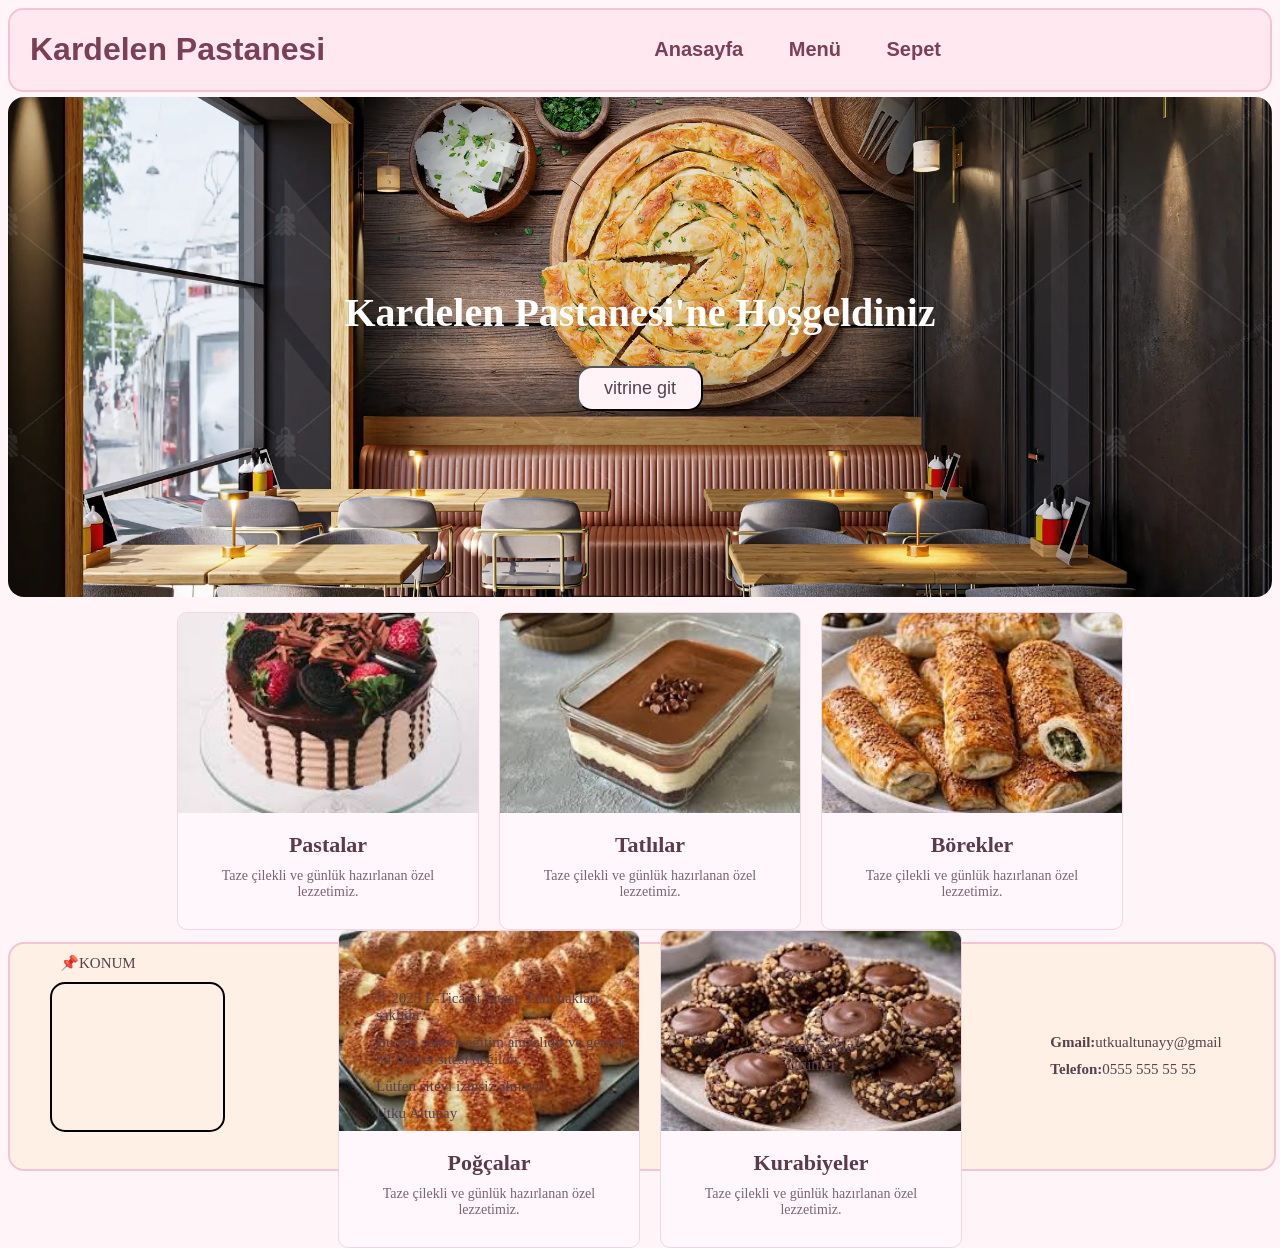
<file: index.html>
<!DOCTYPE html>
<html lang="en">

<head>
    <meta charset="UTF-8">
    <meta name="viewport" content="width=device-width, initial-scale=1.0">
    <title>Ansayfa</title>
    <link rel="stylesheet" href="index.css">
</head>

<body>
    <div class="ustbar">
        <h1>Kardelen Pastanesi</h1>

        <div class="ustyazı">
            <a class="" href="index.html">Anasayfa</a>
            <a class="" href="menüler.html">Menü</a>
            <a class="" href="sepet.html">Sepet</a>
        </div>
    </div>

    <div class="resimm">
        <img src="Resimler/GRP730037-Borekci-Pastane-Duvar-Kagidi.webp" class="resim">

        <div class="iç">
            <h1 class="ry"> Kardelen Pastanesi'ne Hoşgeldiniz</h1>
            <button class="btn"><a href="#vitrin">vitrine git</a></button>
        </div>
    </div>

    <div class="vitrin" id="vitrin">

        <a href="Menüler.html#pastalar">
            <div class="kart">
                <img src="Resimler/yedi.jfif" class="kart-img">
                <div class="kart-bilgi">
                    <h3 class="cardb">Pastalar</h3>
                    <p class="carda">Taze çilekli ve günlük hazırlanan özel lezzetimiz.</p>
                </div>
            </div>
        </a>

        <a href="Menüler.html#tatlılar">
            <div class="kart">
                <img src="Resimler/iki.jfif" class="kart-img">
                <div class="kart-bilgi">
                    <h3 class="cardb">Tatlılar</h3>
                    <p class="carda">Taze çilekli ve günlük hazırlanan özel lezzetimiz.</p>
                </div>
            </div>
        </a>

        <a href="Menüler.html#poğçalar">
            <div class="kart">
                <img src="Resimler/ondokuz.jfif" class="kart-img">
                <div class="kart-bilgi">
                    <h3 class="cardb">Börekler</h3>
                    <p class="carda">Taze çilekli ve günlük hazırlanan özel lezzetimiz.</p>
                </div>
            </div>
        </a>

        <a href="Menüler.html#börekler">
            <div class="kart">
                <img src="Resimler/onsekiz.jfif" class="kart-img">
                <div class="kart-bilgi">
                    <h3 class="cardb">Poğçalar</h3>
                    <p class="carda">Taze çilekli ve günlük hazırlanan özel lezzetimiz.</p>
                </div>
            </div>
        </a>

        <a href="Menüler.html#kurabiyeler">
            <div class="kart">
                <img src="Resimler/yirmiyedi.jfif" class="kart-img">
                <div class="kart-bilgi">
                    <h3 class="cardb">Kurabiyeler</h3>
                    <p class="carda">Taze çilekli ve günlük hazırlanan özel lezzetimiz.</p>
                </div>
            </div>
        </a>
    </div>

    <!-- altbar -->
    <div class="altbar">

        <div class="altyazı">
            <div class="a">
                <p class="konum">📌KONUM</p>
                <iframe
                    src="
                    https://www.google.com/maps/embed?pb=!1m14!1m8!1m3!1d10761.804702157691!2d28.65427008260077!3d41.03367789948822!3m2!1i1024!2i768!4f13.1!3m3!1m2!1s0x14caa75501f11659%3A0xd3594c4a7c75eb26!2zw4dpxJ9kZW0gUGFzdGFuZXNp!5e0!3m2!1str!2str!4v1777820953229!5m2!1str!2str"
                    width="175px" height="150px" style="border:2px solid black;" loading="lazy"
                    referrerpolicy="no-referrer-when-downgrade">
                </iframe>
            </div>
        </div>

        <div class="kural">
            <ul>
                <li>
                    <p class="yazı1">© 2025 E-Ticaret Sitesi. Tüm hakları saklıdır.</p>
                </li>
                <li>
                    <p class="yazı2">Bu site sadece eğitim amaçlıdır ve gerçek bir ticaret sitesi değildir.</p>
                </li>
                <li>
                    <p class="yazı2">Lütfen siteyi izinsiz almayın.</p>
                </li>
                <li>
                    <p class="yazı2">Utku Altunay</p>
                </li>
            </ul>

        </div>

        <div class="git">
            <ul>
                <li><a class="yazı5" href="index.html">Ana Sayfa</a></li>
                <li><a class="yazı6" href="Menüler.html">Ürünler</a></li>
            </ul>
        </div>

        <div class="bilgi">
            <ul>
                <li>
                    <p class="yazı3"><b>Gmail:</b><a href="mailto:utkualtunayy@gmail">utkualtunayy@gmail</a></p>
                </li>
                <li>
                    <p class="yazı4"><b>Telefon:</b><a href="tel:+90505555555">0555 555 55 55</a></p>
                </li>
            </ul>

        </div>


    </div>


</body>

</html>
</file>
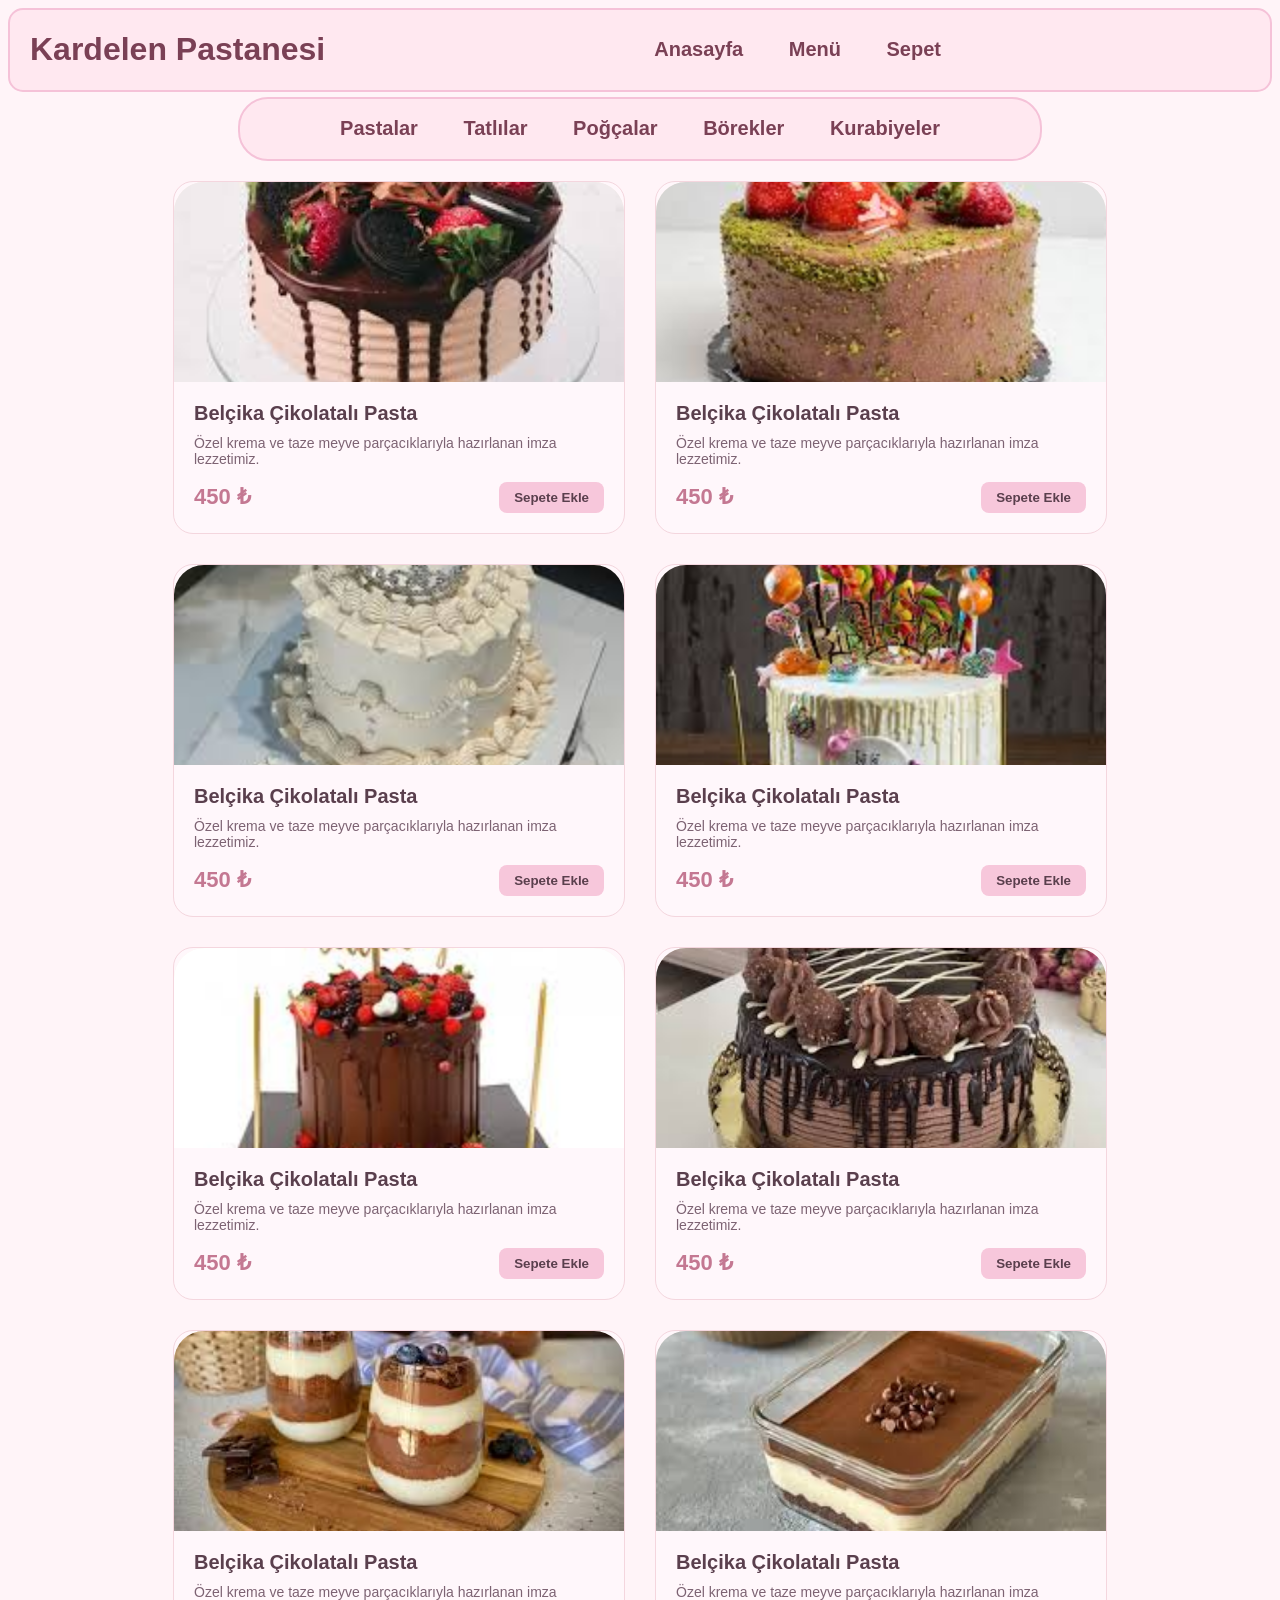
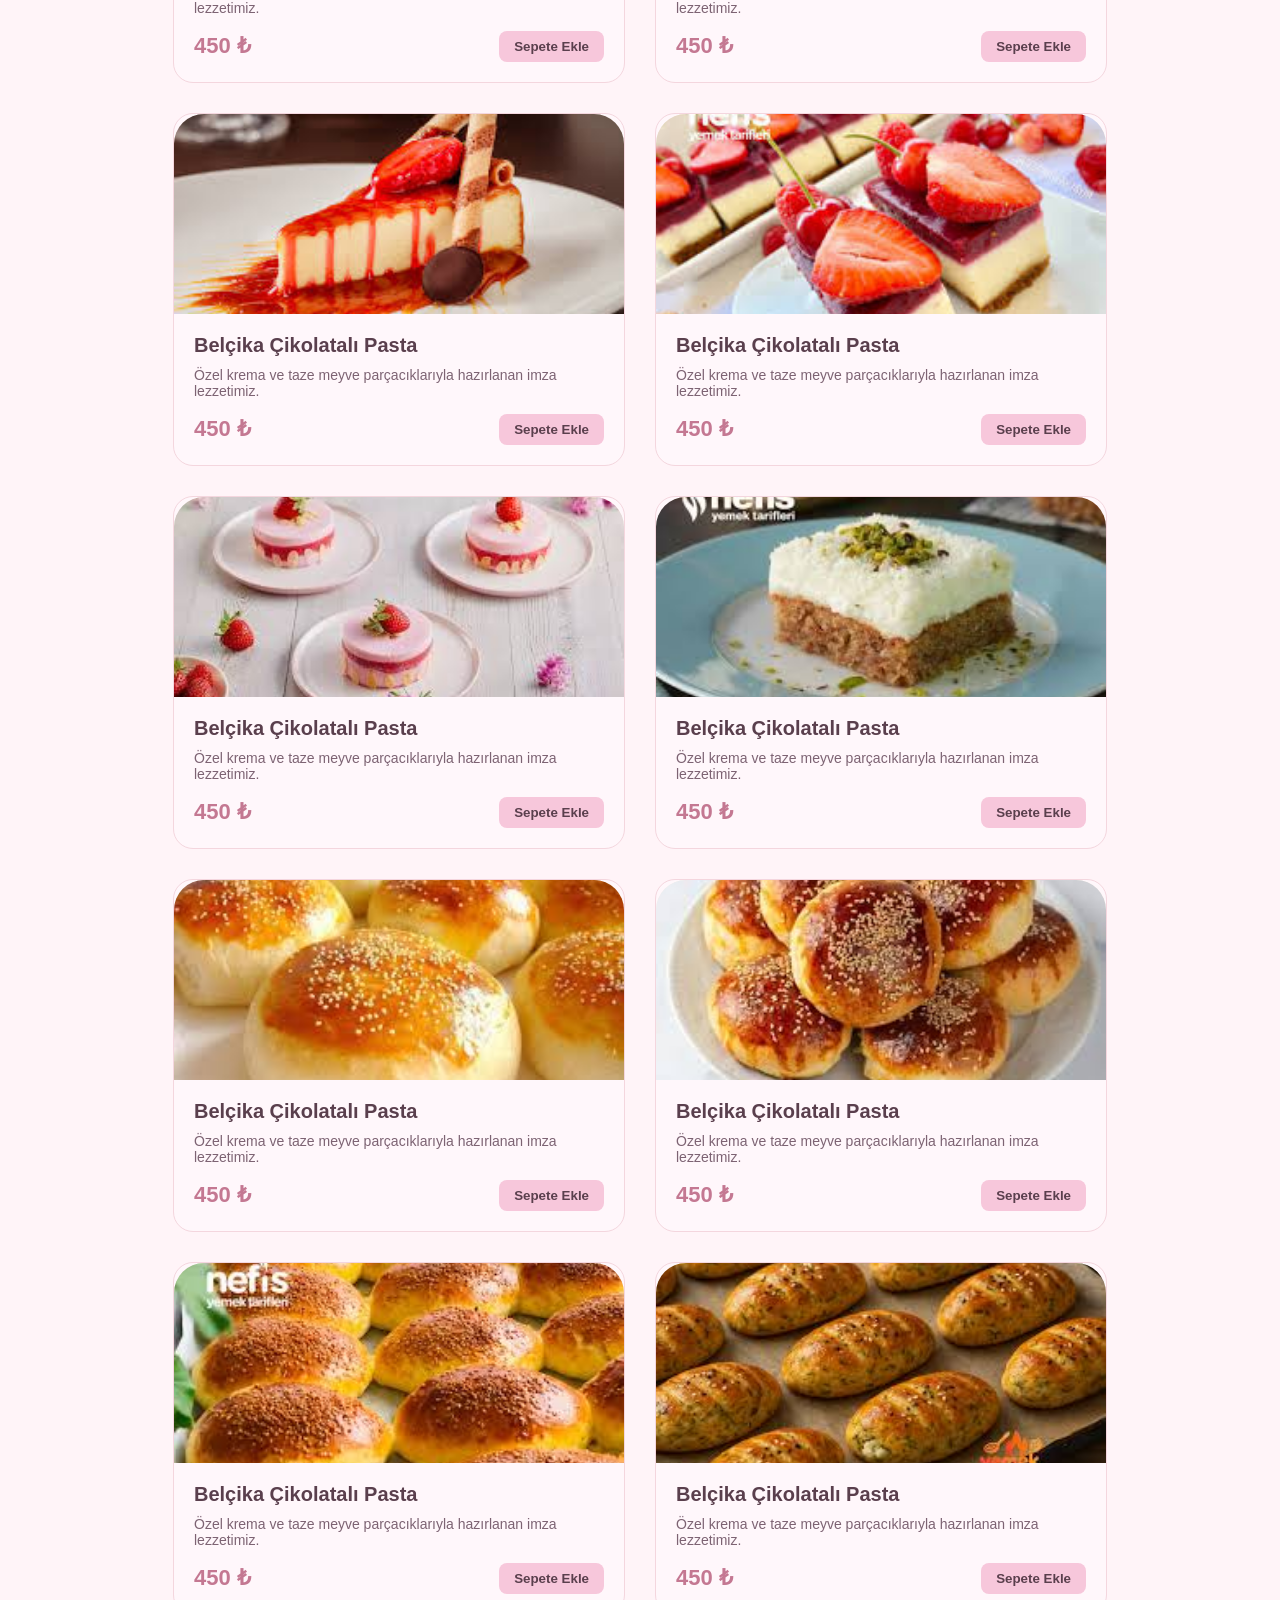
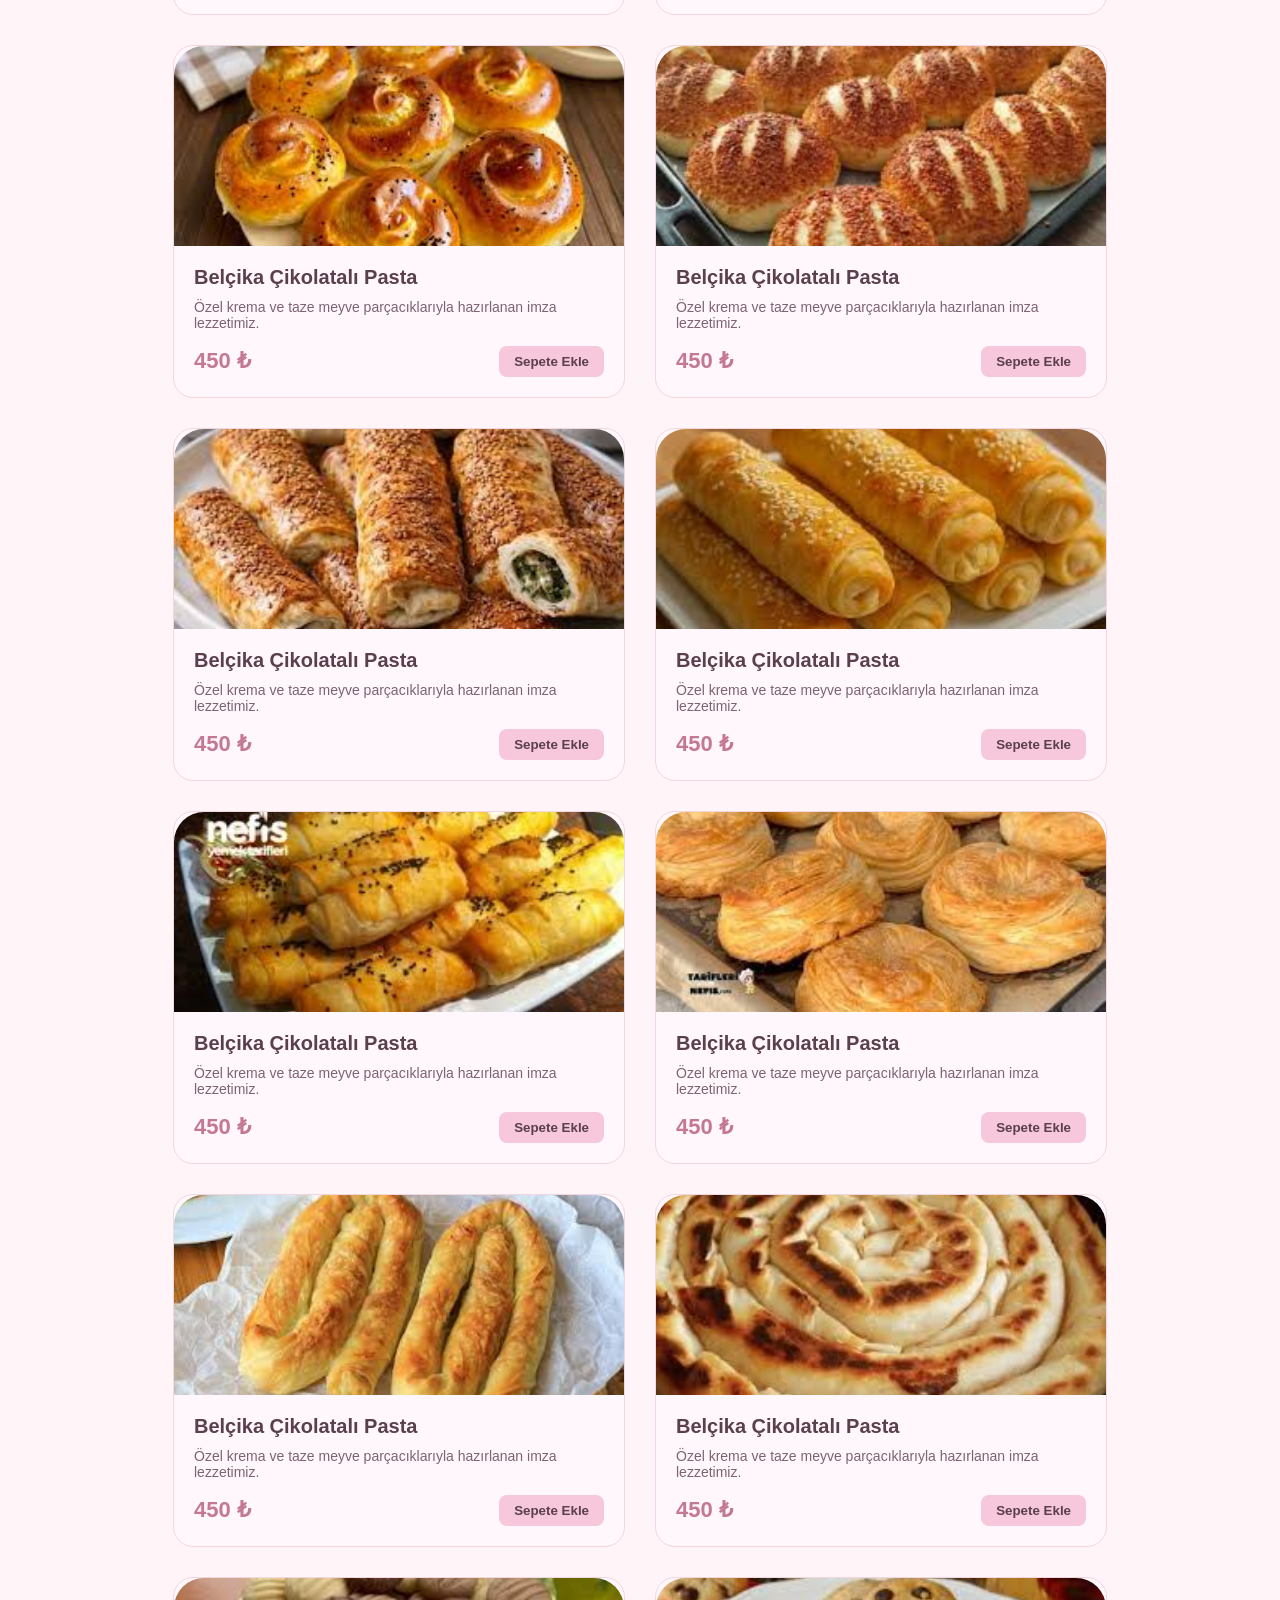
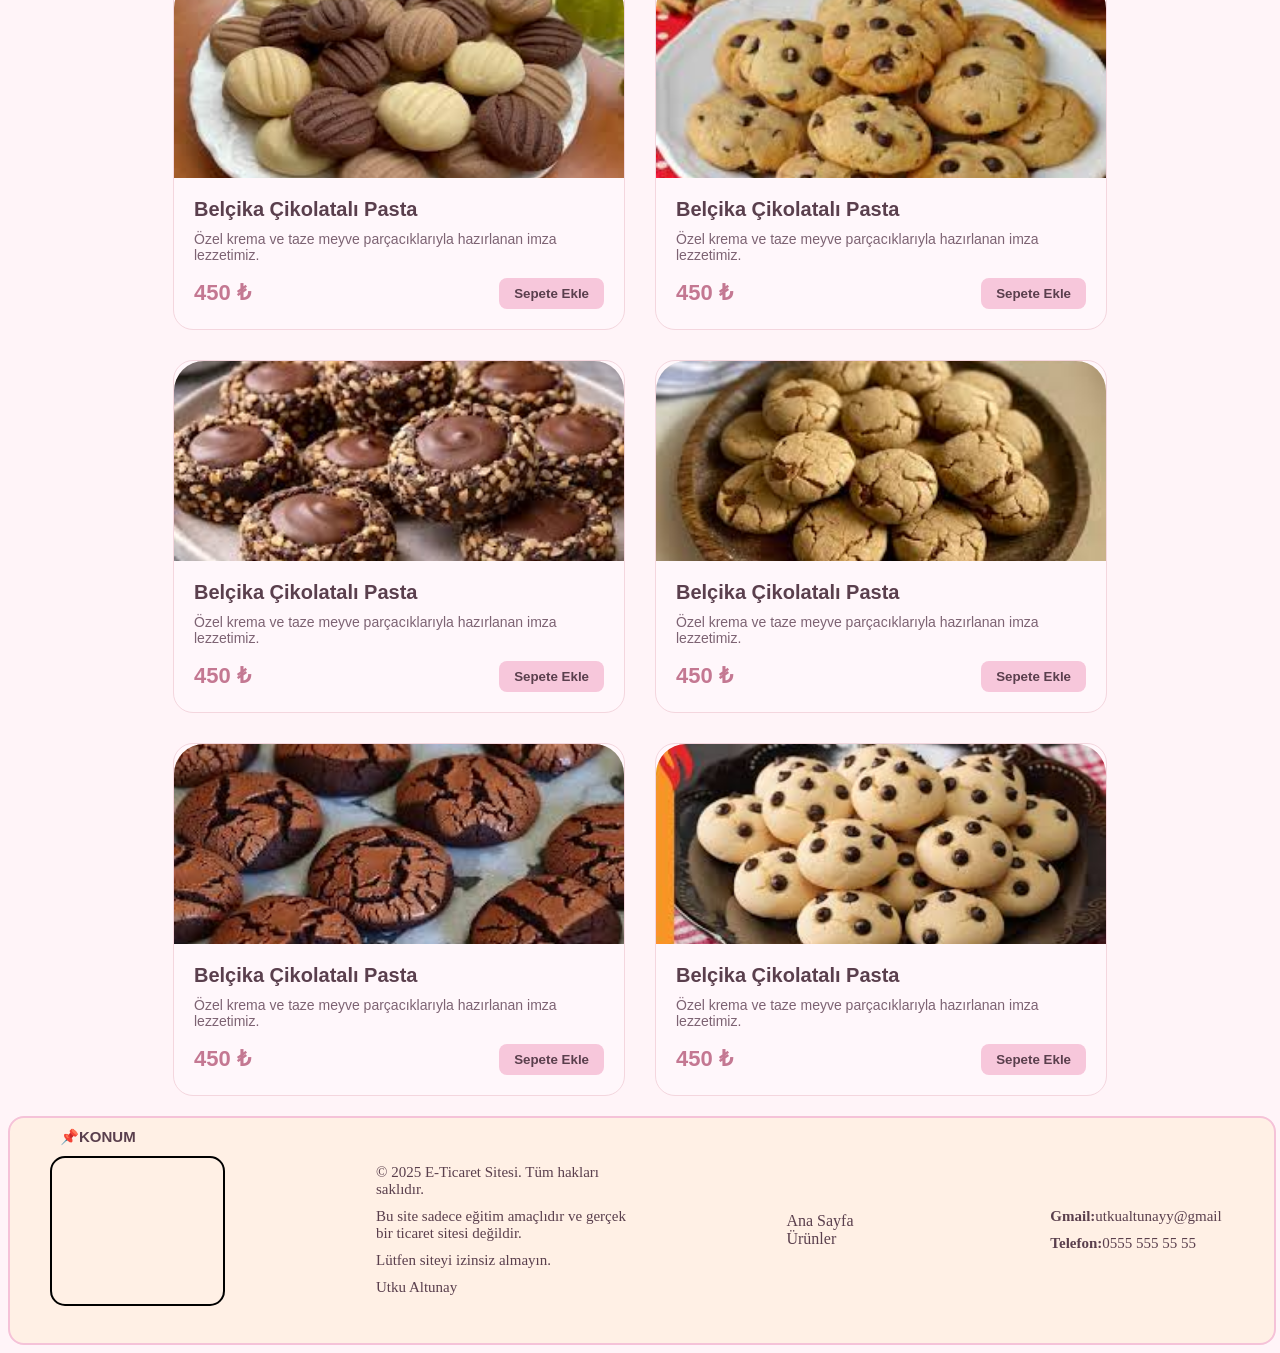
<file: Menüler.html>
<!DOCTYPE html>
<html lang="en">

<head>
    <meta charset="UTF-8">
    <meta name="viewport" content="width=device-width, initial-scale=1.0">
    <title>Menüler</title>
    <link rel="stylesheet" href="Menüler.css">
</head>

<body>
    <div class="ustbar" id="pastalar">
        <h1>Kardelen Pastanesi</h1>

        <div class="ustyazı">
            <a class="" href="index.html">Anasayfa</a>
            <a class="" href="menüler.html">Menü</a>
            <a class="" href="sepet.html">Sepet</a>
        </div>
    </div>
    <div class="ortala">
        <div class="menubaslık">
            <div class="ustyazıBir">
                <a href="#pastalar">Pastalar</a>
                <a href="#tatlılar">Tatlılar</a>
                <a href="#poğçalar">Poğçalar</a>
                <a href="#börekler">Börekler</a>
                <a href="#kurabiyeler">Kurabiyeler</a>
            </div>
        </div>
    </div>


    <div class="yanyana">
        <div class="pastanecard">
            <div class="resim">
                <img src="Resimler/yedi.jfif">
            </div>

            <div class="altdiv">
                <h3 class="urunbaslık">Belçika Çikolatalı Pasta</h3>
                <p class="acıklama">Özel krema ve taze meyve parçacıklarıyla hazırlanan imza lezzetimiz.</p>

                <div class="altkısım">
                    <span class="Fiyat">450 ₺</span>
                    <button class="btn">Sepete Ekle</button>
                </div>
            </div>
        </div>

        <div class="pastanecard">
            <div class="resim">
                <img src="Resimler/sekiz.jfif">
            </div>

            <div class="altdiv">
                <h3 class="urunbaslık">Belçika Çikolatalı Pasta</h3>
                <p class="acıklama">Özel krema ve taze meyve parçacıklarıyla hazırlanan imza lezzetimiz.</p>

                <div class="altkısım">
                    <span class="Fiyat">450 ₺</span>
                    <button class="btn">Sepete Ekle</button>
                </div>
            </div>
        </div>

        <div class="pastanecard">
            <div class="resim">
                <img src="Resimler/dokuz.jfif">
            </div>

            <div class="altdiv">
                <h3 class="urunbaslık">Belçika Çikolatalı Pasta</h3>
                <p class="acıklama">Özel krema ve taze meyve parçacıklarıyla hazırlanan imza lezzetimiz.</p>

                <div class="altkısım">
                    <span class="Fiyat">450 ₺</span>
                    <button class="btn">Sepete Ekle</button>
                </div>
            </div>
        </div>

        <div class="pastanecard">
            <div class="resim">
                <img src="Resimler/on.jfif">
            </div>

            <div class="altdiv">
                <h3 class="urunbaslık">Belçika Çikolatalı Pasta</h3>
                <p class="acıklama">Özel krema ve taze meyve parçacıklarıyla hazırlanan imza lezzetimiz.</p>

                <div class="altkısım">
                    <span class="Fiyat">450 ₺</span>
                    <button class="btn">Sepete Ekle</button>
                </div>
            </div>
        </div>

        <div class="pastanecard">
            <div class="resim">
                <img src="Resimler/onbir.jfif">
            </div>

            <div class="altdiv">
                <h3 class="urunbaslık">Belçika Çikolatalı Pasta</h3>
                <p class="acıklama">Özel krema ve taze meyve parçacıklarıyla hazırlanan imza lezzetimiz.</p>

                <div class="altkısım">
                    <span class="Fiyat">450 ₺</span>
                    <button class="btn">Sepete Ekle</button>
                </div>
            </div>
        </div>

        <div class="pastanecard">
            <div class="resim">
                <img src="Resimler/oniki.jfif">
            </div>

            <div class="altdiv">
                <h3 class="urunbaslık">Belçika Çikolatalı Pasta</h3>
                <p class="acıklama">Özel krema ve taze meyve parçacıklarıyla hazırlanan imza lezzetimiz.</p>

                <div class="altkısım" id="tatlılar">
                    <span class="Fiyat">450 ₺</span>
                    <button class="btn">Sepete Ekle</button>
                </div>
            </div>
        </div>

        <div class="pastanecard">
            <div class="resim">
                <img src="Resimler/tatlıbir.jfif">
            </div>

            <div class="altdiv">
                <h3 class="urunbaslık">Belçika Çikolatalı Pasta</h3>
                <p class="acıklama">Özel krema ve taze meyve parçacıklarıyla hazırlanan imza lezzetimiz.</p>

                <div class="altkısım">
                    <span class="Fiyat">450 ₺</span>
                    <button class="btn">Sepete Ekle</button>
                </div>
            </div>
        </div>

        <div class="pastanecard">
            <div class="resim">
                <img src="Resimler/iki.jfif">
            </div>

            <div class="altdiv">
                <h3 class="urunbaslık">Belçika Çikolatalı Pasta</h3>
                <p class="acıklama">Özel krema ve taze meyve parçacıklarıyla hazırlanan imza lezzetimiz.</p>

                <div class="altkısım">
                    <span class="Fiyat">450 ₺</span>
                    <button class="btn">Sepete Ekle</button>
                </div>
            </div>
        </div>

        <div class="pastanecard">
            <div class="resim">
                <img src="Resimler/uc.jfif">
            </div>

            <div class="altdiv">
                <h3 class="urunbaslık">Belçika Çikolatalı Pasta</h3>
                <p class="acıklama">Özel krema ve taze meyve parçacıklarıyla hazırlanan imza lezzetimiz.</p>

                <div class="altkısım">
                    <span class="Fiyat">450 ₺</span>
                    <button class="btn">Sepete Ekle</button>
                </div>
            </div>
        </div>

        <div class="pastanecard">
            <div class="resim">
                <img src="Resimler/dort.jfif">
            </div>

            <div class="altdiv">
                <h3 class="urunbaslık">Belçika Çikolatalı Pasta</h3>
                <p class="acıklama">Özel krema ve taze meyve parçacıklarıyla hazırlanan imza lezzetimiz.</p>

                <div class="altkısım">
                    <span class="Fiyat">450 ₺</span>
                    <button class="btn">Sepete Ekle</button>
                </div>
            </div>
        </div>

        <div class="pastanecard">
            <div class="resim">
                <img src="Resimler/bes.jfif">
            </div>

            <div class="altdiv">
                <h3 class="urunbaslık">Belçika Çikolatalı Pasta</h3>
                <p class="acıklama">Özel krema ve taze meyve parçacıklarıyla hazırlanan imza lezzetimiz.</p>

                <div class="altkısım">
                    <span class="Fiyat">450 ₺</span>
                    <button class="btn">Sepete Ekle</button>
                </div>
            </div>
        </div>

        <div class="pastanecard">
            <div class="resim">
                <img src="Resimler/altı.jfif">
            </div>

            <div class="altdiv">
                <h3 class="urunbaslık">Belçika Çikolatalı Pasta</h3>
                <p class="acıklama">Özel krema ve taze meyve parçacıklarıyla hazırlanan imza lezzetimiz.</p>

                <div class="altkısım" id="poğçalar">
                    <span class="Fiyat">450 ₺</span>
                    <button class="btn">Sepete Ekle</button>
                </div>
            </div>
        </div>

        <div class="pastanecard">
            <div class="resim">
                <img src="Resimler/onuc.jfif">
            </div>

            <div class="altdiv">
                <h3 class="urunbaslık">Belçika Çikolatalı Pasta</h3>
                <p class="acıklama">Özel krema ve taze meyve parçacıklarıyla hazırlanan imza lezzetimiz.</p>

                <div class="altkısım">
                    <span class="Fiyat">450 ₺</span>
                    <button class="btn">Sepete Ekle</button>
                </div>
            </div>
        </div>

        <div class="pastanecard">
            <div class="resim">
                <img src="Resimler/ondort.jfif">
            </div>

            <div class="altdiv">
                <h3 class="urunbaslık">Belçika Çikolatalı Pasta</h3>
                <p class="acıklama">Özel krema ve taze meyve parçacıklarıyla hazırlanan imza lezzetimiz.</p>

                <div class="altkısım">
                    <span class="Fiyat">450 ₺</span>
                    <button class="btn">Sepete Ekle</button>
                </div>
            </div>
        </div>

        <div class="pastanecard">
            <div class="resim">
                <img src="Resimler/onbes.jfif">
            </div>

            <div class="altdiv">
                <h3 class="urunbaslık">Belçika Çikolatalı Pasta</h3>
                <p class="acıklama">Özel krema ve taze meyve parçacıklarıyla hazırlanan imza lezzetimiz.</p>

                <div class="altkısım">
                    <span class="Fiyat">450 ₺</span>
                    <button class="btn">Sepete Ekle</button>
                </div>
            </div>
        </div>

        <div class="pastanecard">
            <div class="resim">
                <img src="Resimler/onaltı.jfif">
            </div>

            <div class="altdiv">
                <h3 class="urunbaslık">Belçika Çikolatalı Pasta</h3>
                <p class="acıklama">Özel krema ve taze meyve parçacıklarıyla hazırlanan imza lezzetimiz.</p>

                <div class="altkısım">
                    <span class="Fiyat">450 ₺</span>
                    <button class="btn">Sepete Ekle</button>
                </div>
            </div>
        </div>

        <div class="pastanecard">
            <div class="resim">
                <img src="Resimler/onyedi.jfif">
            </div>

            <div class="altdiv">
                <h3 class="urunbaslık">Belçika Çikolatalı Pasta</h3>
                <p class="acıklama">Özel krema ve taze meyve parçacıklarıyla hazırlanan imza lezzetimiz.</p>

                <div class="altkısım">
                    <span class="Fiyat">450 ₺</span>
                    <button class="btn">Sepete Ekle</button>
                </div>
            </div>
        </div>

        <div class="pastanecard">
            <div class="resim">
                <img src="Resimler/onsekiz.jfif">
            </div>

            <div class="altdiv">
                <h3 class="urunbaslık">Belçika Çikolatalı Pasta</h3>
                <p class="acıklama">Özel krema ve taze meyve parçacıklarıyla hazırlanan imza lezzetimiz.</p>

                <div class="altkısım" id="börekler">
                    <span class="Fiyat">450 ₺</span>
                    <button class="btn">Sepete Ekle</button>
                </div>
            </div>
        </div>

        <div class="pastanecard">
            <div class="resim">
                <img src="Resimler/ondokuz.jfif">
            </div>

            <div class="altdiv">
                <h3 class="urunbaslık">Belçika Çikolatalı Pasta</h3>
                <p class="acıklama">Özel krema ve taze meyve parçacıklarıyla hazırlanan imza lezzetimiz.</p>

                <div class="altkısım">
                    <span class="Fiyat">450 ₺</span>
                    <button class="btn">Sepete Ekle</button>
                </div>
            </div>
        </div>

        <div class="pastanecard">
            <div class="resim">
                <img src="Resimler/yirmi.jfif">
            </div>

            <div class="altdiv">
                <h3 class="urunbaslık">Belçika Çikolatalı Pasta</h3>
                <p class="acıklama">Özel krema ve taze meyve parçacıklarıyla hazırlanan imza lezzetimiz.</p>

                <div class="altkısım">
                    <span class="Fiyat">450 ₺</span>
                    <button class="btn">Sepete Ekle</button>
                </div>
            </div>
        </div>

        <div class="pastanecard">
            <div class="resim">
                <img src="Resimler/yirmibir.jfif">
            </div>

            <div class="altdiv">
                <h3 class="urunbaslık">Belçika Çikolatalı Pasta</h3>
                <p class="acıklama">Özel krema ve taze meyve parçacıklarıyla hazırlanan imza lezzetimiz.</p>

                <div class="altkısım">
                    <span class="Fiyat">450 ₺</span>
                    <button class="btn">Sepete Ekle</button>
                </div>
            </div>
        </div>

        <div class="pastanecard">
            <div class="resim">
                <img src="Resimler/yirmiiki.jfif">
            </div>

            <div class="altdiv">
                <h3 class="urunbaslık">Belçika Çikolatalı Pasta</h3>
                <p class="acıklama">Özel krema ve taze meyve parçacıklarıyla hazırlanan imza lezzetimiz.</p>

                <div class="altkısım">
                    <span class="Fiyat">450 ₺</span>
                    <button class="btn">Sepete Ekle</button>
                </div>
            </div>
        </div>

        <div class="pastanecard">
            <div class="resim">
                <img src="Resimler/yirmiuc.jfif">
            </div>

            <div class="altdiv">
                <h3 class="urunbaslık">Belçika Çikolatalı Pasta</h3>
                <p class="acıklama">Özel krema ve taze meyve parçacıklarıyla hazırlanan imza lezzetimiz.</p>

                <div class="altkısım">
                    <span class="Fiyat">450 ₺</span>
                    <button class="btn">Sepete Ekle</button>
                </div>
            </div>
        </div>

        <div class="pastanecard">
            <div class="resim">
                <img src="Resimler/yirmidort.jfif">
            </div>

            <div class="altdiv">
                <h3 class="urunbaslık">Belçika Çikolatalı Pasta</h3>
                <p class="acıklama">Özel krema ve taze meyve parçacıklarıyla hazırlanan imza lezzetimiz.</p>

                <div class="altkısım" id="kurabiyeler">
                    <span class="Fiyat">450 ₺</span>
                    <button class="btn">Sepete Ekle</button>
                </div>
            </div>
        </div>

        <div class="pastanecard">
            <div class="resim">
                <img src="Resimler/yirmibes.jfif">
            </div>

            <div class="altdiv">
                <h3 class="urunbaslık">Belçika Çikolatalı Pasta</h3>
                <p class="acıklama">Özel krema ve taze meyve parçacıklarıyla hazırlanan imza lezzetimiz.</p>

                <div class="altkısım">
                    <span class="Fiyat">450 ₺</span>
                    <button class="btn">Sepete Ekle</button>
                </div>
            </div>
        </div>

        <div class="pastanecard">
            <div class="resim">
                <img src="Resimler/yirmialtı.jfif">
            </div>

            <div class="altdiv">
                <h3 class="urunbaslık">Belçika Çikolatalı Pasta</h3>
                <p class="acıklama">Özel krema ve taze meyve parçacıklarıyla hazırlanan imza lezzetimiz.</p>

                <div class="altkısım">
                    <span class="Fiyat">450 ₺</span>
                    <button class="btn">Sepete Ekle</button>
                </div>
            </div>
        </div>

        <div class="pastanecard">
            <div class="resim">
                <img src="Resimler/yirmiyedi.jfif">
            </div>

            <div class="altdiv">
                <h3 class="urunbaslık">Belçika Çikolatalı Pasta</h3>
                <p class="acıklama">Özel krema ve taze meyve parçacıklarıyla hazırlanan imza lezzetimiz.</p>

                <div class="altkısım">
                    <span class="Fiyat">450 ₺</span>
                    <button class="btn">Sepete Ekle</button>
                </div>
            </div>
        </div>

        <div class="pastanecard">
            <div class="resim">
                <img src="Resimler/yirmisekiz.jfif">
            </div>

            <div class="altdiv">
                <h3 class="urunbaslık">Belçika Çikolatalı Pasta</h3>
                <p class="acıklama">Özel krema ve taze meyve parçacıklarıyla hazırlanan imza lezzetimiz.</p>

                <div class="altkısım">
                    <span class="Fiyat">450 ₺</span>
                    <button class="btn">Sepete Ekle</button>
                </div>
            </div>
        </div>

        <div class="pastanecard">
            <div class="resim">
                <img src="Resimler/yirmidokuz.jfif">
            </div>

            <div class="altdiv">
                <h3 class="urunbaslık">Belçika Çikolatalı Pasta</h3>
                <p class="acıklama">Özel krema ve taze meyve parçacıklarıyla hazırlanan imza lezzetimiz.</p>

                <div class="altkısım">
                    <span class="Fiyat">450 ₺</span>
                    <button class="btn">Sepete Ekle</button>
                </div>
            </div>
        </div>

        <div class="pastanecard">
            <div class="resim">
                <img src="Resimler/otuz.jfif">
            </div>

            <div class="altdiv">
                <h3 class="urunbaslık">Belçika Çikolatalı Pasta</h3>
                <p class="acıklama">Özel krema ve taze meyve parçacıklarıyla hazırlanan imza lezzetimiz.</p>

                <div class="altkısım">
                    <span class="Fiyat">450 ₺</span>
                    <button class="btn">Sepete Ekle</button>
                </div>
            </div>
        </div>
    </div>


    <div class="altbar">

        <div class="altyazı">
            <div class="a">
                <p class="konum">📌KONUM</p>
                <iframe
                    src="
                    https://www.google.com/maps/embed?pb=!1m14!1m8!1m3!1d10761.804702157691!2d28.65427008260077!3d41.03367789948822!3m2!1i1024!2i768!4f13.1!3m3!1m2!1s0x14caa75501f11659%3A0xd3594c4a7c75eb26!2zw4dpxJ9kZW0gUGFzdGFuZXNp!5e0!3m2!1str!2str!4v1777820953229!5m2!1str!2str"
                    width="175px" height="150px" style="border:2px solid black;" loading="lazy"
                    referrerpolicy="no-referrer-when-downgrade">
                </iframe>
            </div>
        </div>

        <div class="kural">
            <ul>
                <li>
                    <p class="yazı1">© 2025 E-Ticaret Sitesi. Tüm hakları saklıdır.</p>
                </li>
                <li>
                    <p class="yazı2">Bu site sadece eğitim amaçlıdır ve gerçek bir ticaret sitesi değildir.</p>
                </li>
                <li>
                    <p class="yazı2">Lütfen siteyi izinsiz almayın.</p>
                </li>
                <li>
                    <p class="yazı2">Utku Altunay</p>
                </li>
            </ul>

        </div>

        <div class="git">
            <ul>
                <li><a class="yazı5" href="index.html">Ana Sayfa</a></li>
                <li><a class="yazı6" href="Menüler.html">Ürünler</a></li>
            </ul>
        </div>

        <div class="bilgi">
            <ul>
                <li>
                    <p class="yazı3"><b>Gmail:</b><a href="mailto:utkualtunayy@gmail">utkualtunayy@gmail</a></p>
                </li>
                <li>
                    <p class="yazı4"><b>Telefon:</b><a href="tel:+90505555555">0555 555 55 55</a></p>
                </li>
            </ul>

        </div>



    </div>


</body>

</html>
</file>
<file: index.css>
html {
    scroll-behavior: smooth;
}

body {
    background: #fff4f8;
}

.ustbar {
    border: 2px solid #f5c2d8;
    background-color: #ffe8f0;
    border-radius: 15px;
    height: 10%;
    display: flex;
    align-items: center;
}

a {
    text-decoration: none;
}

.ustbar h1 {
    margin-left: 20px;
    font-family: 'Poppins', sans-serif;
    color: #7a4055;
}

.ustyazı {
    font-family: 'Poppins', sans-serif;
    color: #7a4055;
    font-weight: bold;
    font-size: 20px;
    margin: 0px auto;
    text-decoration: none;
}

.ustyazı a {
    font-family: 'Poppins', sans-serif;
    color: #7a4055;
    margin: 20px;
    font-size: 20px;
    font-weight: bold;
}

.ustyazı a:hover {
    color: #c67896;
    scale: 1.5;
}

.resimm {
    position: relative;
    width: 100%;
    height: 500px;
    display: flex;
    align-items: center;
    justify-content: center;
}

.resim {
    margin-top: 10px;
    position: absolute;
    width: 100%;
    height: 100%;
    object-fit: cover;
    z-index: -1;
    border-radius: 16px;
}

.iç {
    text-align: center;
    color: white;
}

.ry {
    font-size: 40px;
    margin-bottom: 20px;
}

.btn {
    display: inline-block;
    margin: 10px;
    background-color: #fff3f8;
    padding: 10px 25px;
    font-size: 18px;
    cursor: pointer;
    border-radius: 15px;
    color: #5a3f4d;
}

ul {
    list-style: none;
}


.vitrin {
    margin-top: 20px;
    display: flex;
    align-items: center;
    justify-content: center;
    flex-wrap: wrap;
    height: 300px;
}

.kart {
    margin-left: 20px;
    width: 300px;
    background: #fff7fb;
    border: 1px solid #f1d7e2;
    border-radius: 10px;
    overflow: hidden;
}

.kart-img {
    width: 100%;
    height: 200px;
    object-fit: cover;
}

.kart-bilgi {
    padding: 15px;
    text-align: center;
}

.cardb {
    margin: 0;
    font-size: 22px;
    color: #5b3a4a;
}

.carda {
    margin-top: 10px;
    font-size: 14px;
    color: #7d6373;
}

/* altbar */


.altbar {
    margin-top: 30px;
    font-family: cursive;
    justify-content: space-around;
    display: flex;
    color: #5a3f4d;
    border-radius: 15px;
    border: 2px solid #f5c2d8;
    border-radius: 16px;
    background-color: #fff0e5;
    width: 100%;
    height: 225px;
}

.altyazı {
    width: 100%;
    height: 100%;
    overflow: hidden;
}

iframe {
    margin-bottom: 15px;
    border-radius: 15px;
    border: #c89fae solid 5px;
    box-sizing: border-box;
}

iframe:hover {
    transform: scale(1.05);
    transition: transform 0.3s ease;
}

a {
    text-decoration: none;
    color: #5a3f4d;
}

.altbar p {
    margin: 10px;
    font-size: 15px;
}

.a {
    display: block;
    float: left;
    margin-left: 40px;
}

.git {
    height: 100%;
    width: 100%;
    display: flex;
    justify-content: center;
    align-items: center;
    flex-wrap: wrap;
}

.bilgi {
    height: 100%;
    width: 100%;
    display: flex;
    justify-content: center;
    align-items: center;
}

.kural {
    height: 100%;
    width: 100%;
    display: flex;
    justify-content: center;
    align-items: center;
}

.yazı1:hover {
    cursor: pointer;
    color: #c67892;
}

.yazı2:hover {
    cursor: pointer;
    color: #c67892;
}

.yazı3 a:hover {
    cursor: pointer;
    color: #c67892;
}

.yazı4 a:hover {
    cursor: pointer;
    color: #c67892;
}

.yazı5:hover {
    cursor: pointer;
    color: #c67892;
}

.yazı6:hover {
    cursor: pointer;
    color: #c67892;
}
</file>
<file: Menüler.css>
html {
    scroll-behavior: smooth;
}

body {
    background: #fff4f8;
}

.ustbar {
    border: 2px solid #f5c2d8;
    background-color: #ffe8f0;
    border-radius: 15px;
    height: 10%;
    display: flex;
    align-items: center;
}

.ortala {
    display: flex;
    justify-content: center;
    align-items: center;
    position: sticky;
    top: 0;
    z-index: 1000;
}

.menubaslık {
    border: 2px solid #f5c2d8;
    background-color: #ffe8f0;
    border-radius: 30px;
    height: 60px;
    width: 800px;
    display: flex;
    align-items: center;
    margin-top: 5px;
}

.ustbar h1 {
    margin-left: 20px;
    font-family: 'Poppins', sans-serif;
    color: #7a4055;
}

.ustyazı {
    font-family: 'Poppins', sans-serif;
    color: #7a4055;
    font-weight: bold;
    font-size: 20px;
    text-decoration: none;
    margin: 0px auto;
}

.ustyazı a {
    font-family: 'Poppins', sans-serif;
    color: #7a4055;
    margin: 20px;
    font-size: 20px;
    font-weight: bold;
}

.ustyazıBir {
    font-family: 'Poppins', sans-serif;
    color: #7a4055;
    font-weight: bold;
    font-size: 20px;
    text-decoration: none;
    margin: 0px auto;
}

.ustyazıBir a {
    font-family: 'Poppins', sans-serif;
    color: #7a4055;
    margin: 20px;
    font-size: 20px;
    font-weight: bold;
    display: inline-block;
}

.ustyazıBir a:hover {
    color: #c47892;
    transform: scale(1.3);
}

.ustyazı a:hover {
    color: #c47892;
    scale: 1.5;
}

a {
    text-decoration: none;
}

ul {
    list-style: none;
}

.yanyana {
    display: flex;
    gap: 30px;
    flex-wrap: wrap;
    justify-content: center;
    padding: 20px;
}

.pastanecard {
    width: 450px;
    background: #fff7fb;
    border-radius: 20px;
    font-family: 'Poppins', sans-serif;
    border: 1px solid #f4d6de;
}

.resim {
    border-top-left-radius: 30px;
    border-top-right-radius: 30px;
    height: 200px;
    width: 100%;
    background-color: #fdf2e9;
}

.resim img {
    border-top-left-radius: 30px;
    border-top-right-radius: 30px;
    width: 100%;
    height: 100%;
    object-fit: cover;
}

.altdiv {
    padding: 20px;
}

.urunbaslık {
    margin: 0;
    font-size: 20px;
    color: #5a3f4d;
}

.acıklama {
    font-family: 'Poppins', sans-serif;
    font-size: 14px;
    color: #7d6373;
    margin: 10px 0;
}

.altkısım {
    display: flex;
    justify-content: space-between;
    align-items: center;
    margin-top: 15px;
}

.Fiyat {
    font-size: 22px;
    font-weight: bold;
    color: #c47892;
}

.btn {
    background: #f7c7db;
    color: #5a3f4d;
    border: none;
    padding: 8px 15px;
    border-radius: 8px;
    cursor: pointer;
    font-weight: bold;
}

.konum {
    font-family: 'Poppins', sans-serif;
    font-weight: bold;
    font-size: 19px;
    margin-right: 40px;
}


.altbar {
    font-family: cursive;
    justify-content: space-around;
    display: flex;
    color: #5a3f4d;
    border-radius: 15px;
    border: 2px solid #f5c2d8;
    border-radius: 16px;
    background-color: #fff0e5;
    width: 100%;
    height: 225px;
}

.altyazı {
    width: 100%;
    height: 100%;
    overflow: hidden;
}

iframe {
    margin-bottom: 15px;
    border-radius: 15px;
    border: #c89fae solid 5px;
    box-sizing: border-box;
}

iframe:hover {
    transform: scale(1.05);
    transition: transform 0.3s ease;
}

a {
    text-decoration: none;
    color: #5a3f4d;
}

.altbar p {
    margin: 10px;
    font-size: 15px;
}

.a {
    display: block;
    float: left;
    margin-left: 40px;
}

.git {
    height: 100%;
    width: 100%;
    display: flex;
    justify-content: center;
    align-items: center;
    flex-wrap: wrap;
}

.bilgi {
    height: 100%;
    width: 100%;
    display: flex;
    justify-content: center;
    align-items: center;
}

.kural {
    height: 100%;
    width: 100%;
    display: flex;
    justify-content: center;
    align-items: center;
}

.yazı1:hover {
    cursor: pointer;
    color: #c67892;
}

.yazı2:hover {
    cursor: pointer;
    color: #c67892;
}

.yazı3 a:hover {
    cursor: pointer;
    color: #c67892;
}

.yazı4 a:hover {
    cursor: pointer;
    color: #c67892;
}

.yazı5:hover {
    cursor: pointer;
    color: #c67892;
}

.yazı6:hover {
    cursor: pointer;
    color: #c67892;
}
</file>
